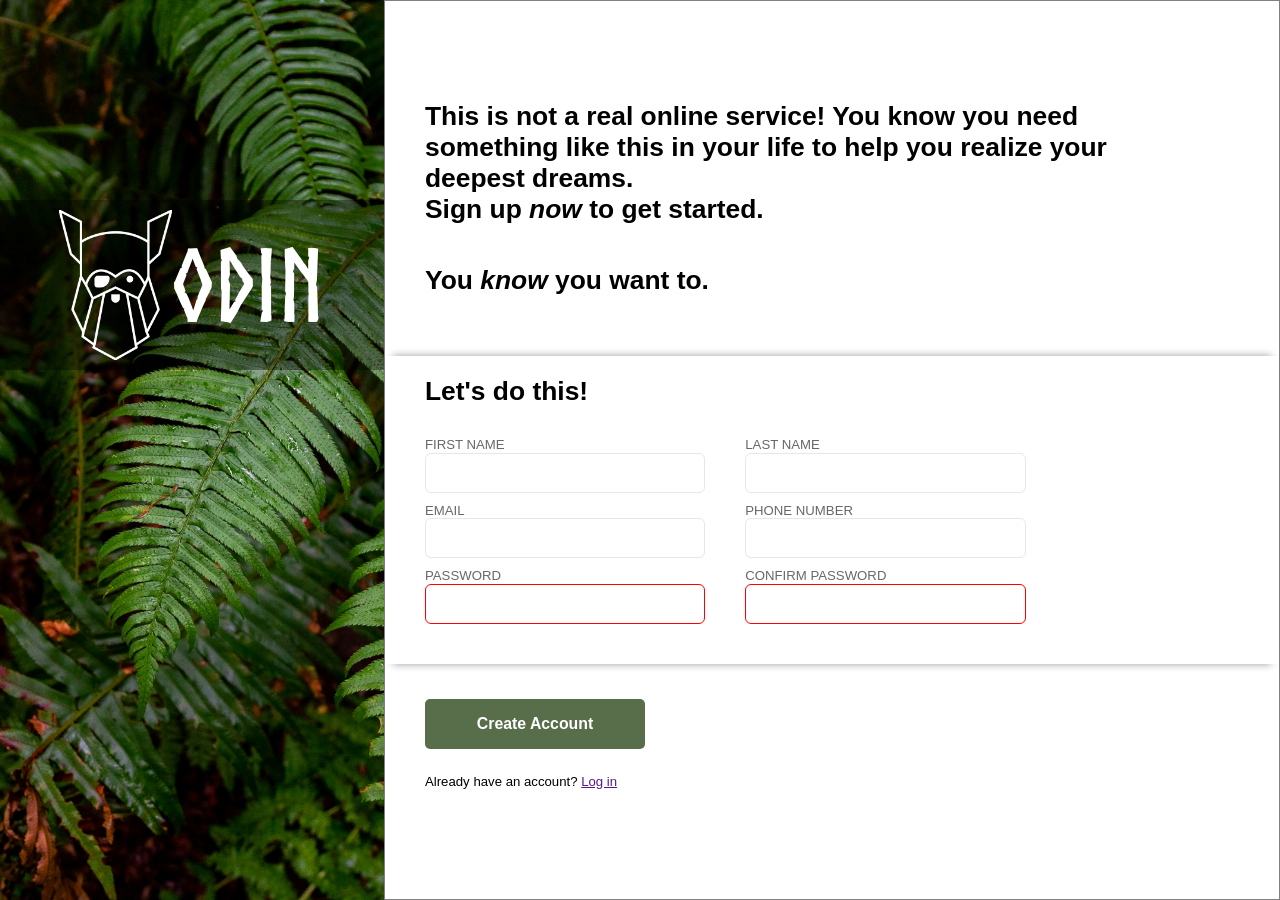
<file: index.html>
<!DOCTYPE html>
<html lang="en">
  <head>
    <meta charset="UTF-8" />
    <meta name="viewport" content="width=device-width, initial-scale=1.0" />
    <title>Odin Form</title>
    <link rel="stylesheet" href="style.css" />
  </head>
  <body>
    <div class="img-sidebar">
      <div class="logo-div">
        <img src="odin-lined.png" alt="logo" class="logo-img">
        <p class="logo-text">ODIN</p>
      </div>
    </div>

    <div class="form-sidebar">
      <div class="main-entrytext">
        <div class="text1">
          <h1>
            This is not a real online service! You know you need something like
            this in your life to help you realize your deepest dreams.
          </h1>
          <h1>Sign up <i>now</i> to get started.</h1>
        </div>

        <div class="text2">
          <h1>You <i>know</i> you want to.</h1>
        </div>
      </div>

      <form action="" method="post" class="main-form">
        <fieldset>
          <div class="inside-form">
            <h1>Let's do this!</h1>
            <div class="all-inputs">
              <div class="form-inputs">
                <label for="fNameInput">FIRST NAME</label>
                <input type="text" name="firstName" id="fNameInput" />

                <label for="emailInput">EMAIL</label>
                <input type="email" name="email" id="emailInput" />

                <label for="passInput">PASSWORD</label>
                <input type="password" name="pass" id="passInput" required/>
              </div>
              <div class="form-inputs">
                <label for="lNameInput">LAST NAME</label>
                <input type="text" name="lastName" id="lNameInput" />

                <label for="telInput">PHONE NUMBER</label>
                <input type="tel" name="tel" id="telInput" />

                <label for="cpassInput">CONFIRM PASSWORD</label>
                <input type="password" name="cpass" id="cpassInput" required/>
              </div>
            </div>
          </div>
        </fieldset>

        <div class="button-stuff">
          <button type="submit">Create Account</button>

          <p>Already have an account? <a href="">Log in</a></p>
        </div>
      </form>
    </div>
  </body>
</html>
</file>
<file: style.css>
@font-face {
    font-family: Norse-Font;
    src: url(Norse-Bold.otf);
}

* {
    font-family: Arial, Helvetica, sans-serif;
    box-sizing: border-box;
    padding: 0;
    margin: 0;
}

body {
    display: flex;
    flex-direction: row;
    font-size: 13.2px;
}

.img-sidebar {
    justify-items: center;
    width: 30%;
    background-image: url("halie-west-25xggax4bSA-unsplash.jpg");
    background-size: cover;
    height: 100vh;
}

.form-sidebar {
    border: 1px solid grey;
    justify-items: left;
    width: 70%;
}

.main-entrytext {
    max-width: 80%;
    margin-left: 40px;
    margin-top: 100px;
}

.text2 {
    margin-top: 40px;
}

.main-form {
    min-width: 100%;
    margin-top: 60px;
}

fieldset {
    display: block;
    min-inline-size: 0px;
    margin-inline: 0px;
    border-width: 0px;
    border-style: none;
    border-image: none;
    padding-block: 0px;
    padding-inline: 0px;

    box-shadow:
        /* Top Shadow */
        0 -8px 8px -8px rgba(0, 0, 0, 0.4),
        /* offset-y, blur-radius, spread-radius */
        /* Bottom Shadow */
        0 8px 8px -8px rgba(0, 0, 0, 0.4);
    margin-bottom: 15px;
}

.inside-form {
    margin-top: 20px;
    margin-left: 40px;
}

label {
    padding: 10px 0px 0px 0px;
    color: rgb(105, 104, 104);
    margin-bottom: 0.5px;
}

input {
    height: 40px;
    padding: 10px;
    font-size: 15px;
    border-radius: 6px;
    border: 0.5px solid #E5E7EB;
}

.all-inputs {
    display: flex;
    flex-direction: row;
    max-width: 75%;
    margin-bottom: 20px;
}

.form-inputs {
    display: flex;
    flex-direction: column;
    min-width: 50%;
    padding: 20px 40px 20px 0px;
}

button {
    font-weight: bold;
    font-size: larger;
    color: white;
    background-color: rgb(88, 109, 73, 255);
    padding: 10px 20px;
    border-radius: 5px;
    border-color: transparent;
    min-width: 220px;
    min-height: 50px;
    margin-top: 20px;
    margin-bottom: 25px;
}

.button-stuff {
    margin-left: 40px;
}

.logo-div {
    display: flex;
    flex-direction: row;
    align-items: center;
    justify-content: center;
    margin-top: 200px;
    background-color: rgba(0, 0, 0, 0.356);
    width: 100%;
    padding: 10px;
}

.logo-img {
    width: auto;
    height: 150px;
}

.logo-text {
    font-family: "Norse-Font";
    font-size: 100px;
    color: white;
}

input[type="password"]:invalid {
    border-color: red;
    outline: none;
}

input:focus {
    border-color: rgb(100, 148, 237);
    outline: none;
    box-shadow: 0 4px 8px 0 rgba(0, 0, 0, 0.2), 0 6px 20px 0 rgba(0, 0, 0, 0.19);
}
</file>
